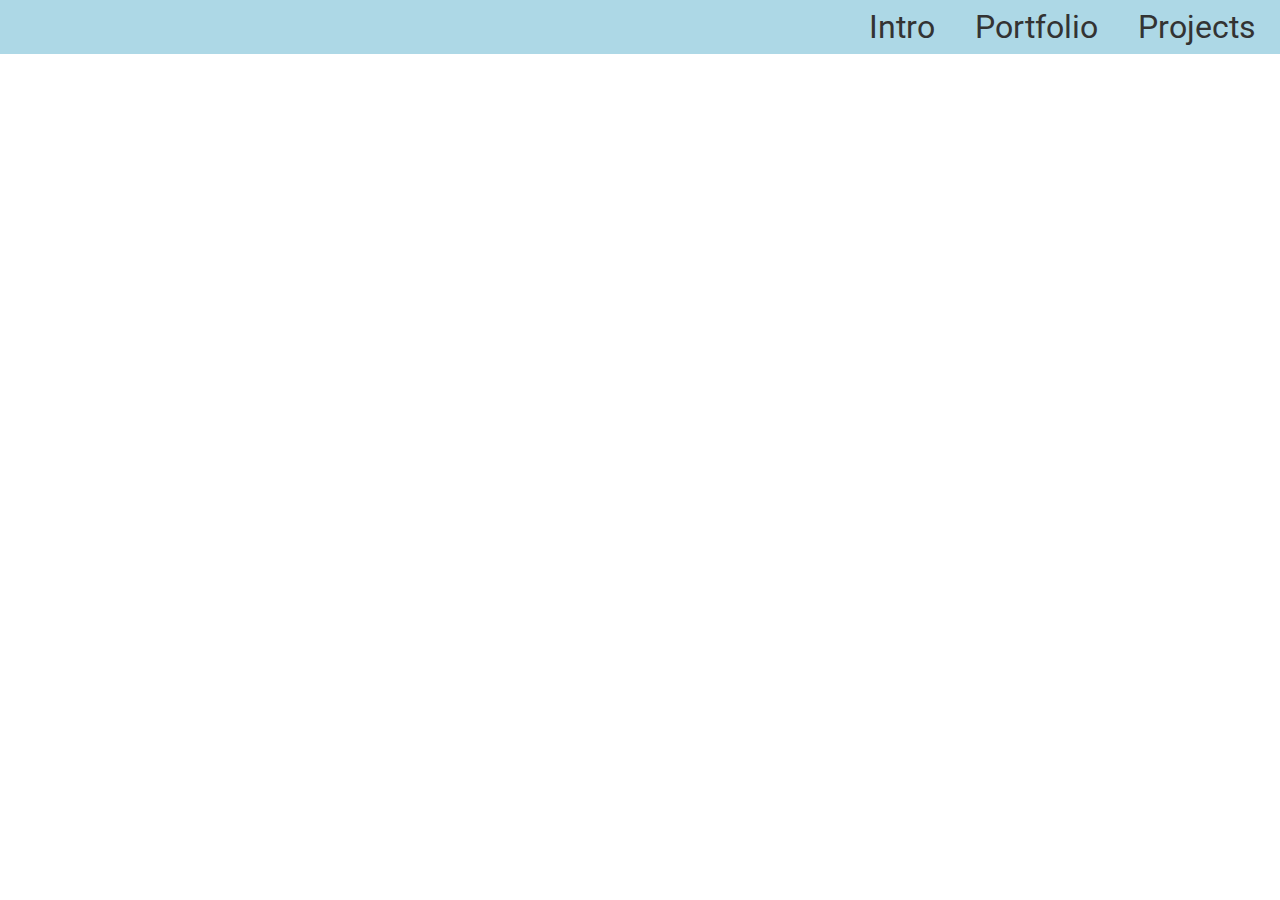
<file: L-10/index.html>
<!DOCTYPE html>
<html lang="en">

<head>
    <meta charset="UTF-8">
    <meta http-equiv="X-UA-Compatible" content="IE=edge">
    <meta name="viewport" content="width=device-width, initial-scale=1.0">
    <title>CSS Display</title>
    <link rel="stylesheet" href="css/style.css">
</head>

<body>
    <main>
        <!-- <p>This is a paragraph.</p>
        <p>This is <span class="opposite">another</span> paragraph.</p> -->

        <nav>
            <ul>
                <li><a href="#">Intro</a></li>
                <li><a href="#">Portfolio</a></li>
                <li><a href="#">Projects</a></li>
            </ul>
        </nav>

    </main>
</body>

</html>
</file>
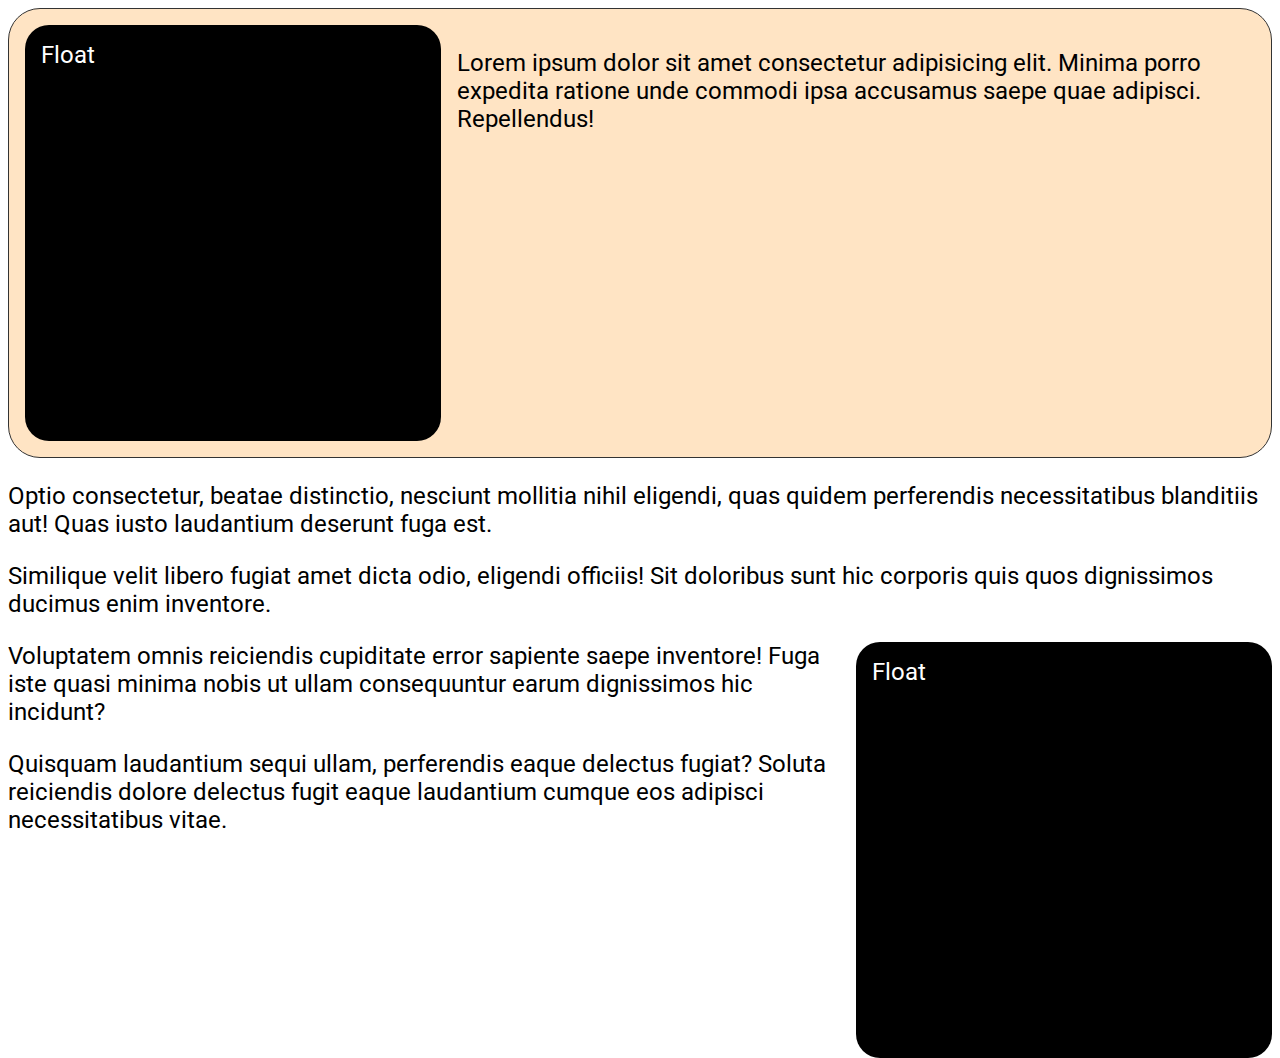
<file: L-11/index.html>
<!DOCTYPE html>
<html lang="en">

<head>
    <meta charset="UTF-8">
    <meta http-equiv="X-UA-Compatible" content="IE=edge">
    <meta name="viewport" content="width=device-width, initial-scale=1.0">
    <title>CSS Floats</title>
    <link rel="stylesheet" href="css/style.css">
</head>
<section>
    <div class="block left">Float</div>
    <p>Lorem ipsum dolor sit amet consectetur adipisicing elit. Minima porro expedita ratione unde commodi ipsa
        accusamus
        saepe quae adipisci. Repellendus!</p>
</section>
<div class="clear"></div>
<p>Optio consectetur, beatae distinctio, nesciunt mollitia nihil eligendi, quas quidem perferendis necessitatibus
    blanditiis aut! Quas iusto laudantium deserunt fuga est.</p>
<p>Similique velit libero fugiat amet dicta odio, eligendi officiis! Sit doloribus sunt hic corporis quis quos
    dignissimos ducimus enim inventore.</p>
<div class="block right">Float</div>
<p>Voluptatem omnis reiciendis cupiditate error sapiente saepe inventore! Fuga iste quasi minima nobis ut ullam
    consequuntur earum dignissimos hic incidunt?</p>
<p>Quisquam laudantium sequi ullam, perferendis eaque delectus fugiat? Soluta reiciendis dolore delectus fugit eaque
    laudantium cumque eos adipisci necessitatibus vitae.</p>

<body>

</body>

</html>
</file>
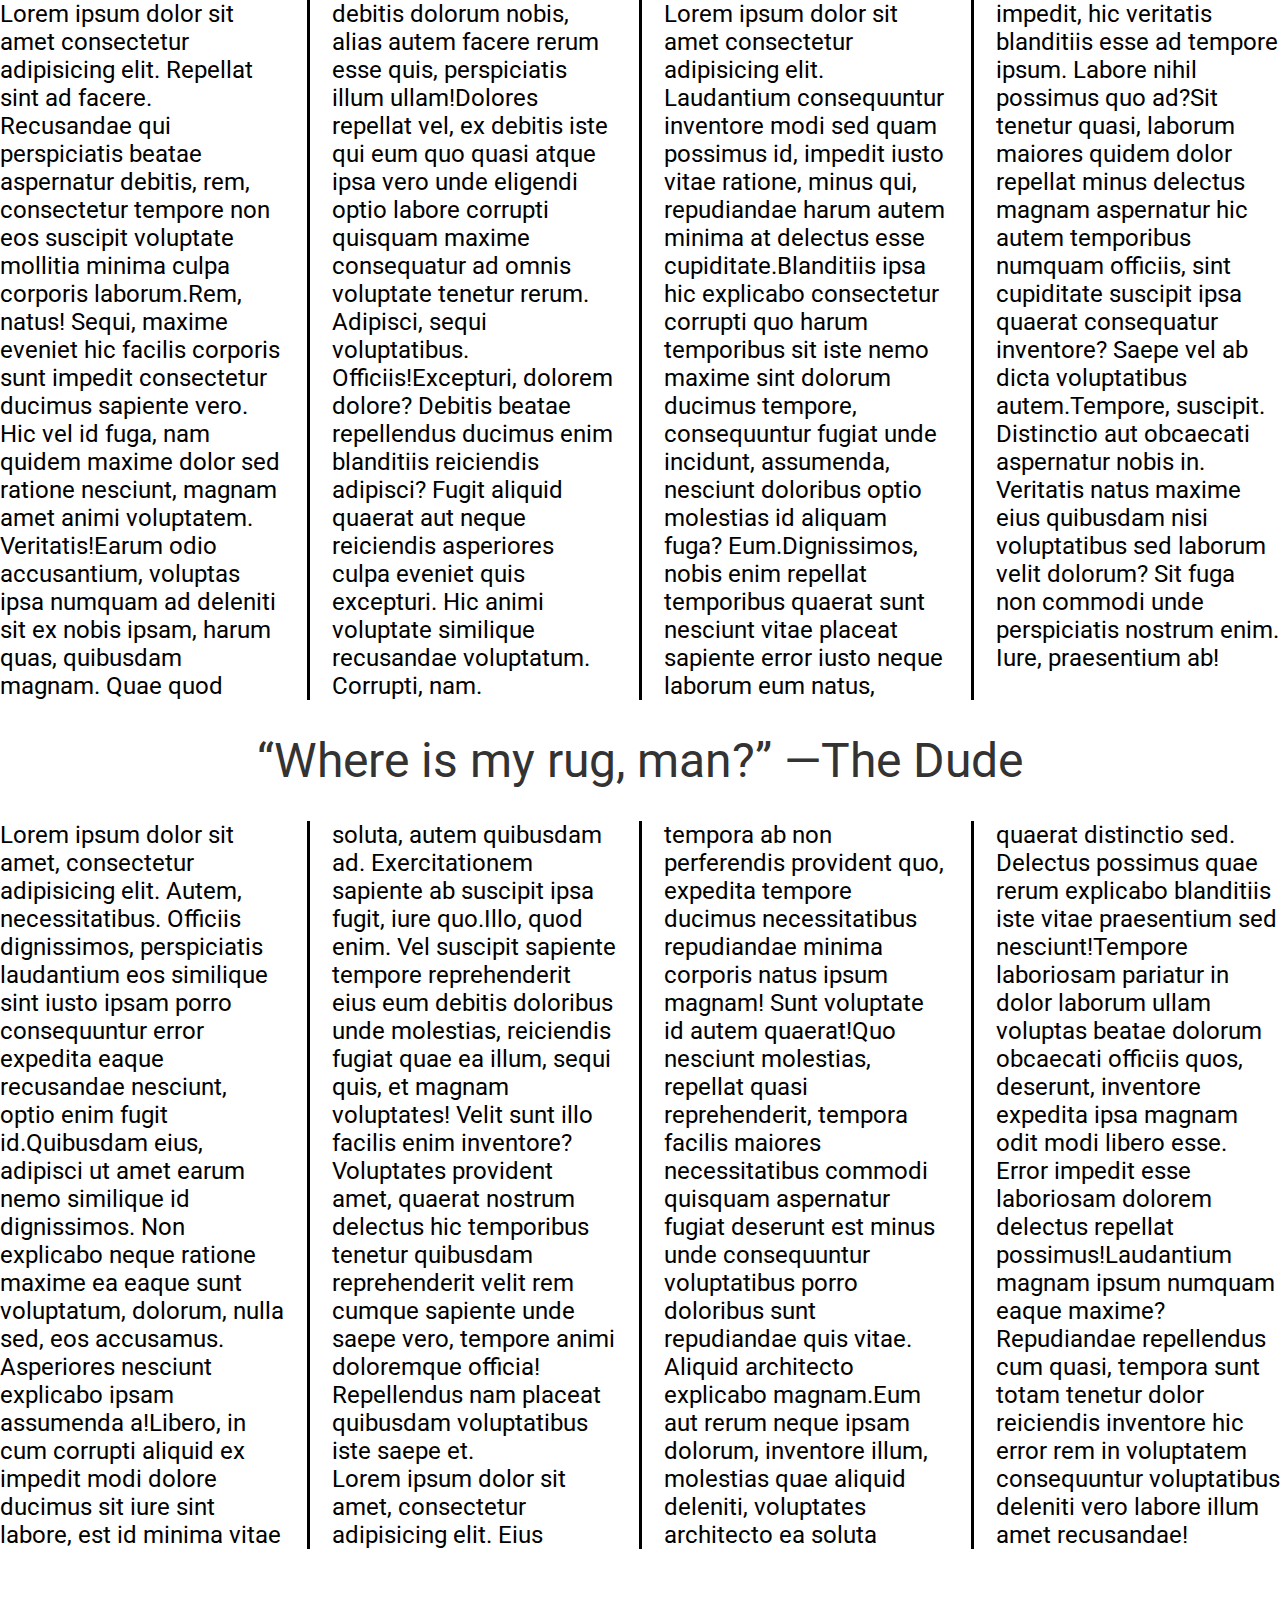
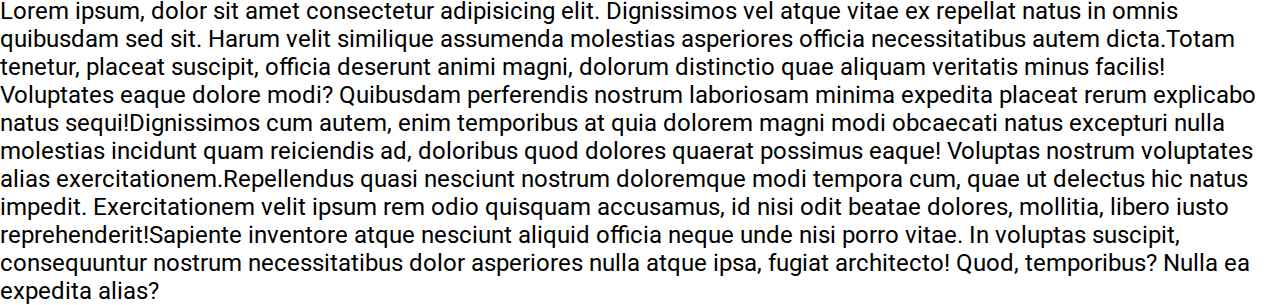
<file: L-12/index.html>
<!DOCTYPE html>
<html lang="en">

<head>
        <meta charset="UTF-8">
        <meta http-equiv="X-UA-Compatible" content="IE=edge">
        <meta name="viewport" content="width=device-width, initial-scale=1.0">
        <title>CSS Columns</title>
        <link rel="stylesheet" href="css/style.css">
</head>

<body>
        <section class="columns">
                <p><span>Lorem ipsum dolor sit amet consectetur adipisicing elit. Repellat sint ad facere. Recusandae
                                qui
                                perspiciatis beatae aspernatur debitis, rem, consectetur tempore non eos suscipit
                                voluptate mollitia
                                minima
                                culpa corporis laborum.</span><span>Rem, natus! Sequi, maxime eveniet hic facilis
                                corporis sunt impedit
                                consectetur ducimus sapiente vero. Hic vel id fuga, nam quidem maxime dolor sed ratione
                                nesciunt, magnam
                                amet animi voluptatem. Veritatis!</span><span>Earum odio accusantium, voluptas ipsa
                                numquam ad deleniti
                                sit
                                ex nobis ipsam, harum quas, quibusdam magnam. Quae quod debitis dolorum nobis, alias
                                autem facere rerum
                                esse
                                quis, perspiciatis illum ullam!</span><span>Dolores repellat vel, ex debitis iste qui
                                eum quo quasi
                                atque
                                ipsa vero unde eligendi optio labore corrupti quisquam maxime consequatur ad omnis
                                voluptate tenetur
                                rerum.
                                Adipisci, sequi voluptatibus. Officiis!</span><span>Excepturi, dolorem dolore? Debitis
                                beatae
                                repellendus
                                ducimus enim blanditiis reiciendis adipisci? Fugit aliquid quaerat aut neque reiciendis
                                asperiores culpa
                                eveniet quis excepturi. Hic animi voluptate similique recusandae voluptatum. Corrupti,
                                nam.</span></p>
                <p><span>Lorem ipsum dolor sit amet consectetur adipisicing elit. Laudantium consequuntur inventore modi
                                sed
                                quam
                                possimus id, impedit iusto vitae ratione, minus qui, repudiandae harum autem minima at
                                delectus esse
                                cupiditate.</span><span>Blanditiis ipsa hic explicabo consectetur corrupti quo harum
                                temporibus sit iste
                                nemo maxime sint dolorum ducimus tempore, consequuntur fugiat unde incidunt, assumenda,
                                nesciunt
                                doloribus
                                optio molestias id aliquam fuga? Eum.</span><span>Dignissimos, nobis enim repellat
                                temporibus quaerat
                                sunt
                                nesciunt vitae placeat sapiente error iusto neque laborum eum natus, impedit, hic
                                veritatis blanditiis
                                esse
                                ad tempore ipsum. Labore nihil possimus quo ad?</span><span>Sit tenetur quasi, laborum
                                maiores quidem
                                dolor
                                repellat minus delectus magnam aspernatur hic autem temporibus numquam officiis, sint
                                cupiditate
                                suscipit
                                ipsa quaerat consequatur inventore? Saepe vel ab dicta voluptatibus
                                autem.</span><span>Tempore,
                                suscipit.
                                Distinctio aut obcaecati aspernatur nobis in. Veritatis natus maxime eius quibusdam nisi
                                voluptatibus
                                sed
                                laborum velit dolorum? Sit fuga non commodi unde perspiciatis nostrum enim. Iure,
                                praesentium ab!</span>
                </p>
                <!-- <h2>Next Topic</h2> -->
                <p class="quote">&#8220;Where is my rug, man?&#8221;
                        <span class="nowrap">&#8212;The Dude</span>
                </p>
                <p><span>Lorem ipsum dolor sit amet, consectetur adipisicing elit. Autem, necessitatibus. Officiis
                                dignissimos,
                                perspiciatis laudantium eos similique sint iusto ipsam porro consequuntur error expedita
                                eaque
                                recusandae
                                nesciunt, optio enim fugit id.</span><span>Quibusdam eius, adipisci ut amet earum nemo
                                similique id
                                dignissimos. Non explicabo neque ratione maxime ea eaque sunt voluptatum, dolorum, nulla
                                sed, eos
                                accusamus.
                                Asperiores nesciunt explicabo ipsam assumenda a!</span><span>Libero, in cum corrupti
                                aliquid ex impedit
                                modi
                                dolore ducimus sit iure sint labore, est id minima vitae soluta, autem quibusdam ad.
                                Exercitationem
                                sapiente
                                ab suscipit ipsa fugit, iure quo.</span><span>Illo, quod enim. Vel suscipit sapiente
                                tempore
                                reprehenderit
                                eius eum debitis doloribus unde molestias, reiciendis fugiat quae ea illum, sequi quis,
                                et magnam
                                voluptates! Velit sunt illo facilis enim inventore?</span><span>Voluptates provident
                                amet, quaerat
                                nostrum
                                delectus hic temporibus tenetur quibusdam reprehenderit velit rem cumque sapiente unde
                                saepe vero,
                                tempore
                                animi doloremque officia! Repellendus nam placeat quibusdam voluptatibus iste saepe
                                et.</span></p>
                <p><span>Lorem ipsum dolor sit amet, consectetur adipisicing elit. Eius tempora ab non perferendis
                                provident
                                quo,
                                expedita tempore ducimus necessitatibus repudiandae minima corporis natus ipsum magnam!
                                Sunt voluptate
                                id
                                autem quaerat!</span><span>Quo nesciunt molestias, repellat quasi reprehenderit, tempora
                                facilis maiores
                                necessitatibus commodi quisquam aspernatur fugiat deserunt est minus unde consequuntur
                                voluptatibus
                                porro
                                doloribus sunt repudiandae quis vitae. Aliquid architecto explicabo
                                magnam.</span><span>Eum aut rerum
                                neque
                                ipsam dolorum, inventore illum, molestias quae aliquid deleniti, voluptates architecto
                                ea soluta quaerat
                                distinctio sed. Delectus possimus quae rerum explicabo blanditiis iste vitae praesentium
                                sed
                                nesciunt!</span><span>Tempore laboriosam pariatur in dolor laborum ullam voluptas beatae
                                dolorum
                                obcaecati
                                officiis quos, deserunt, inventore expedita ipsa magnam odit modi libero esse. Error
                                impedit esse
                                laboriosam
                                dolorem delectus repellat possimus!</span><span>Laudantium magnam ipsum numquam eaque
                                maxime?
                                Repudiandae
                                repellendus cum quasi, tempora sunt totam tenetur dolor reiciendis inventore hic error
                                rem in voluptatem
                                consequuntur voluptatibus deleniti vero labore illum amet recusandae!</span></p>
        </section>
        <p><span>Lorem ipsum, dolor sit amet consectetur adipisicing elit. Dignissimos vel atque vitae ex repellat natus
                        in
                        omnis quibusdam sed sit. Harum velit similique assumenda molestias asperiores officia
                        necessitatibus autem
                        dicta.</span><span>Totam tenetur, placeat suscipit, officia deserunt animi magni, dolorum
                        distinctio quae
                        aliquam veritatis minus facilis! Voluptates eaque dolore modi? Quibusdam perferendis nostrum
                        laboriosam
                        minima expedita placeat rerum explicabo natus sequi!</span><span>Dignissimos cum autem, enim
                        temporibus at
                        quia dolorem magni modi obcaecati natus excepturi nulla molestias incidunt quam reiciendis ad,
                        doloribus
                        quod dolores quaerat possimus eaque! Voluptas nostrum voluptates alias
                        exercitationem.</span><span>Repellendus quasi nesciunt nostrum doloremque modi tempora cum, quae
                        ut delectus
                        hic natus impedit. Exercitationem velit ipsum rem odio quisquam accusamus, id nisi odit beatae
                        dolores,
                        mollitia, libero iusto reprehenderit!</span><span>Sapiente inventore atque nesciunt aliquid
                        officia neque
                        unde nisi porro vitae. In voluptas suscipit, consequuntur nostrum necessitatibus dolor
                        asperiores nulla
                        atque ipsa, fugiat architecto! Quod, temporibus? Nulla ea expedita alias?</span></p>
</body>

</html>
</file>
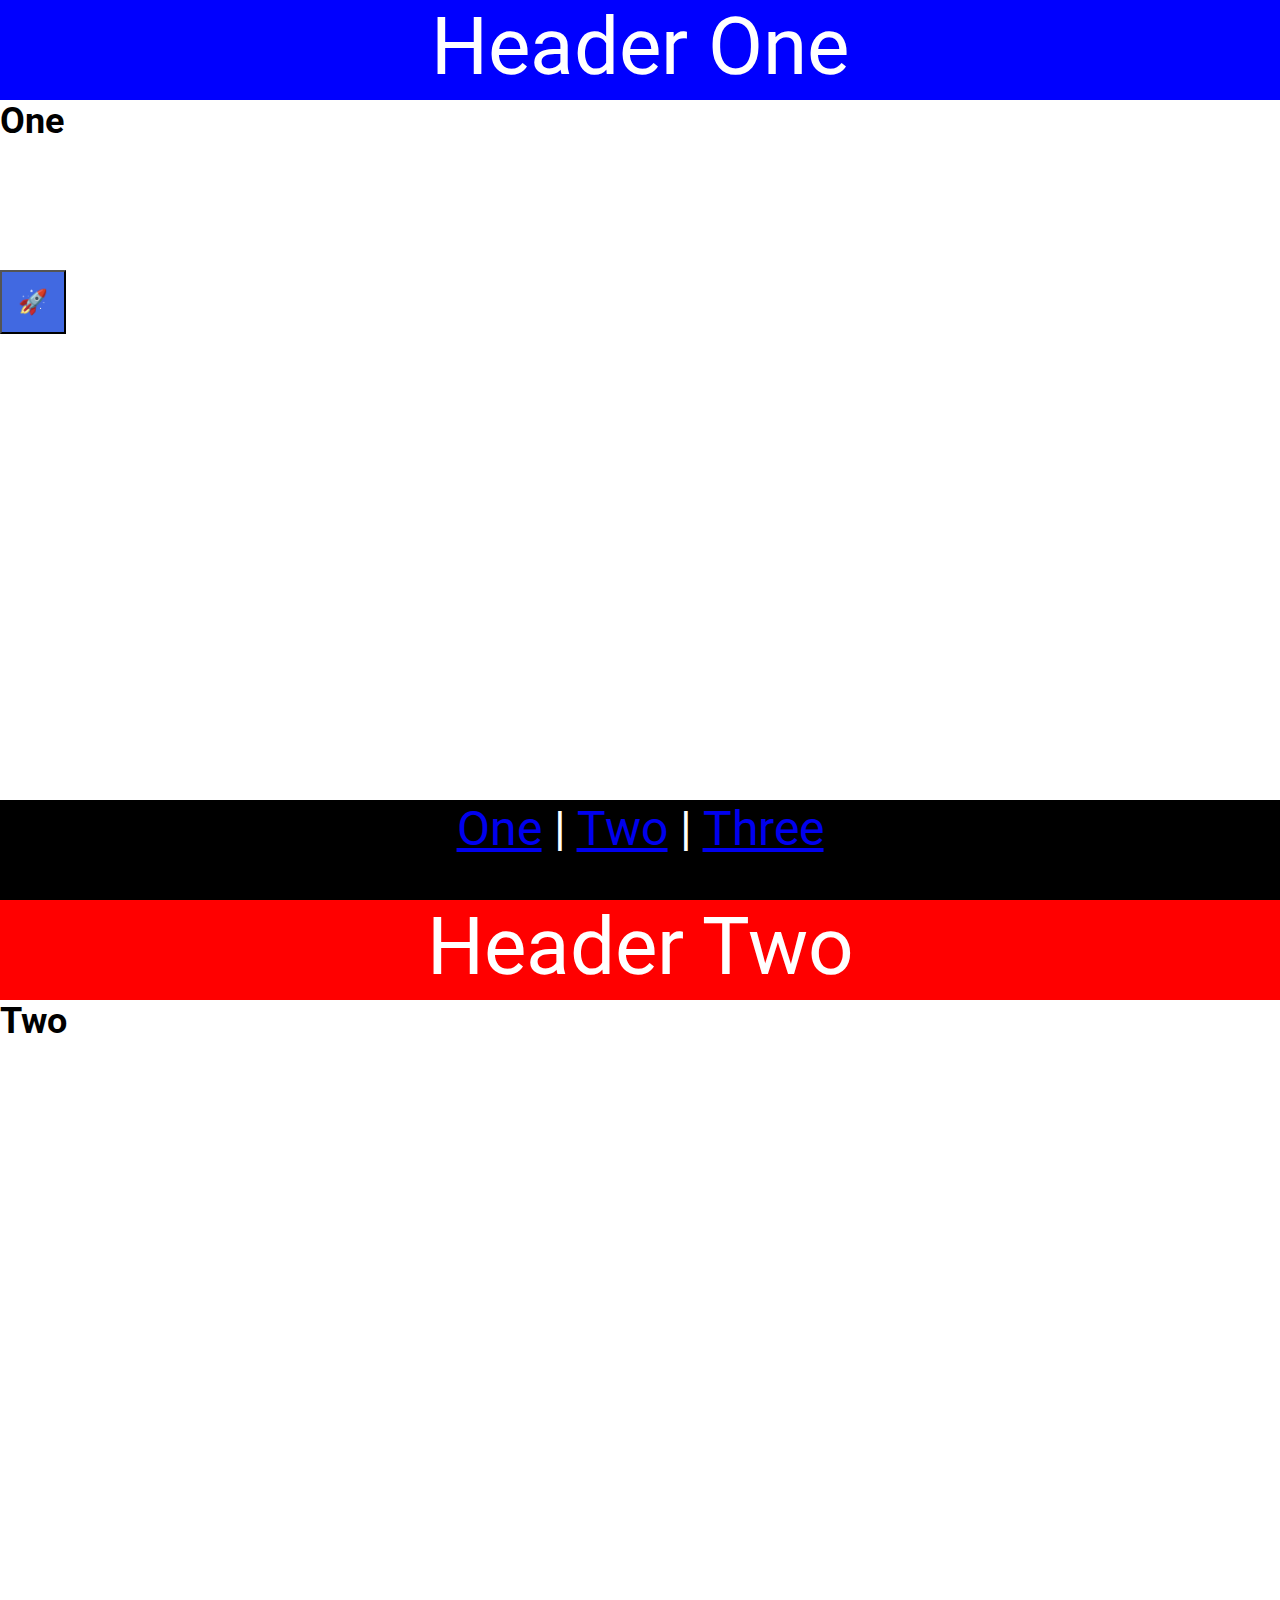
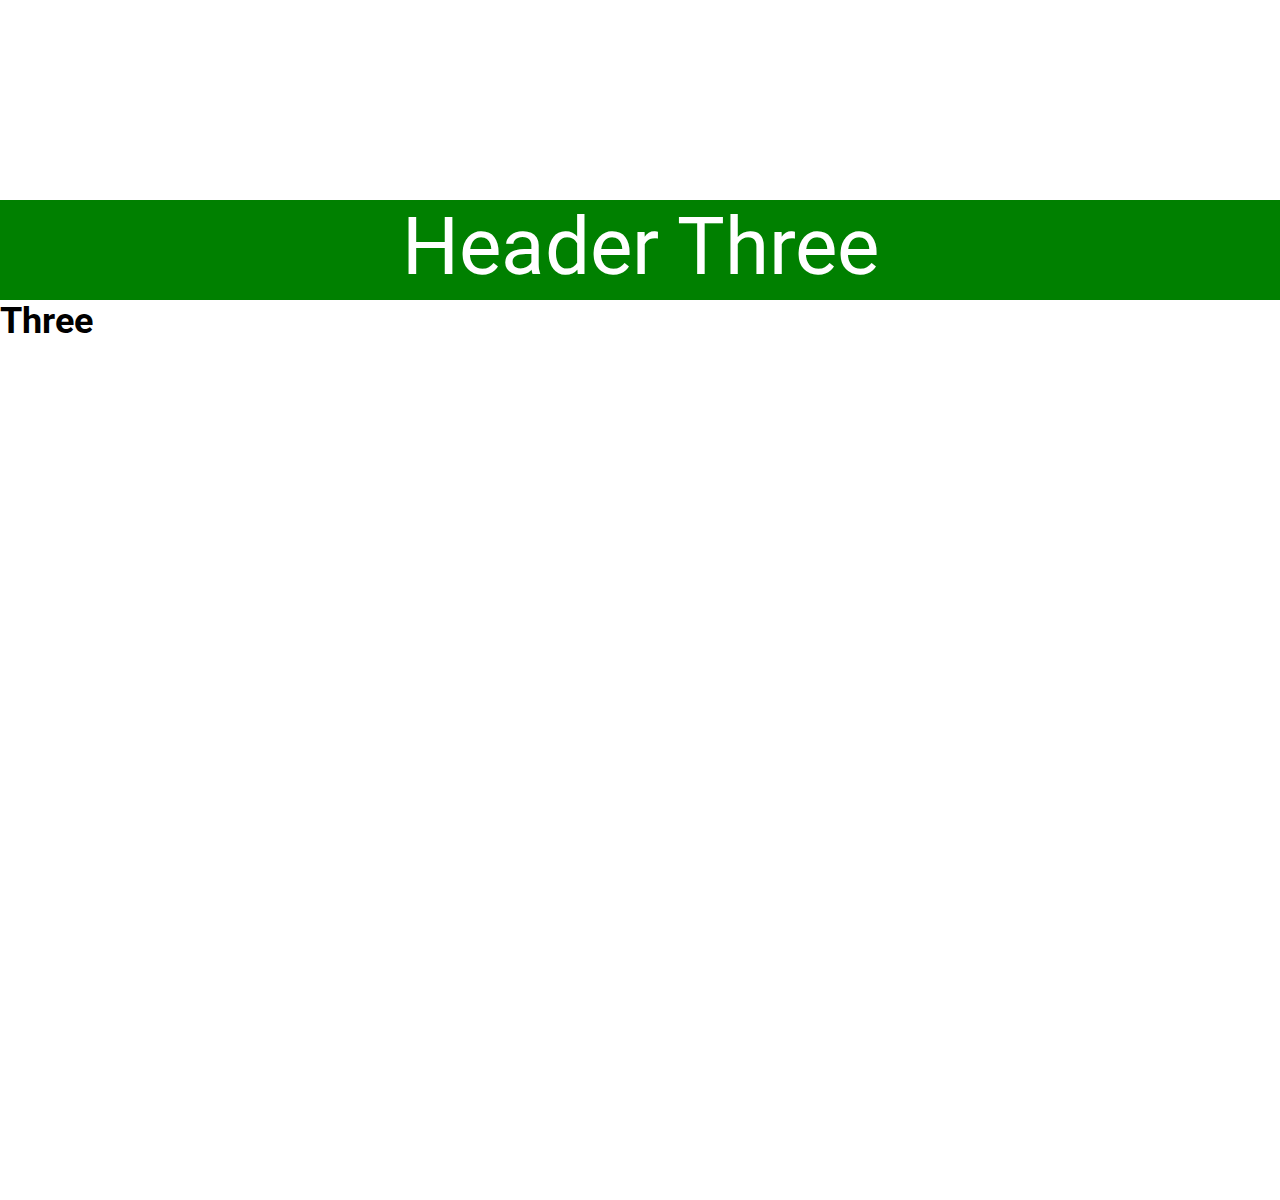
<file: L-13/index.html>
<!DOCTYPE html>
<html lang="en">

<head>
        <meta charset="UTF-8">
        <meta http-equiv="X-UA-Compatible" content="IE=edge">
        <meta name="viewport" content="width=device-width, initial-scale=1.0">
        <title>CSS Position</title>
        <link rel="stylesheet" href="css/style.css">
</head>

<body>
        <!--  <div class="outer-container">
        <div class="inner-container">
            <div class="box absolute">
                <p>Absolute</p>
            </div>
            <div class="box relative">
                <p>Relative</p>
            </div>
            <div class="box fixed">
                <p>Fixed</p>
            </div>
            <div class="box sticky">
                <p>Sticky</p>
            </div>
        </div>
    </div> -->
        <button class="social">🚀</button>
        <section id="one">
                <header class="blue">Header One</header>
                <h2>One</h2>
        </section>
        <section id="two">
                <header class="red">Header Two</header>
                <h2>Two</h2>
        </section>
        <section id="three">
                <header class="green">Header Three</header>
                <h2>Three</h2>
        </section>
        <footer>
                <a href="#one">One</a> |
                <a href="#two">Two</a> |
                <a href="#three">Three</a>

        </footer>
</body>

</html>
</file>
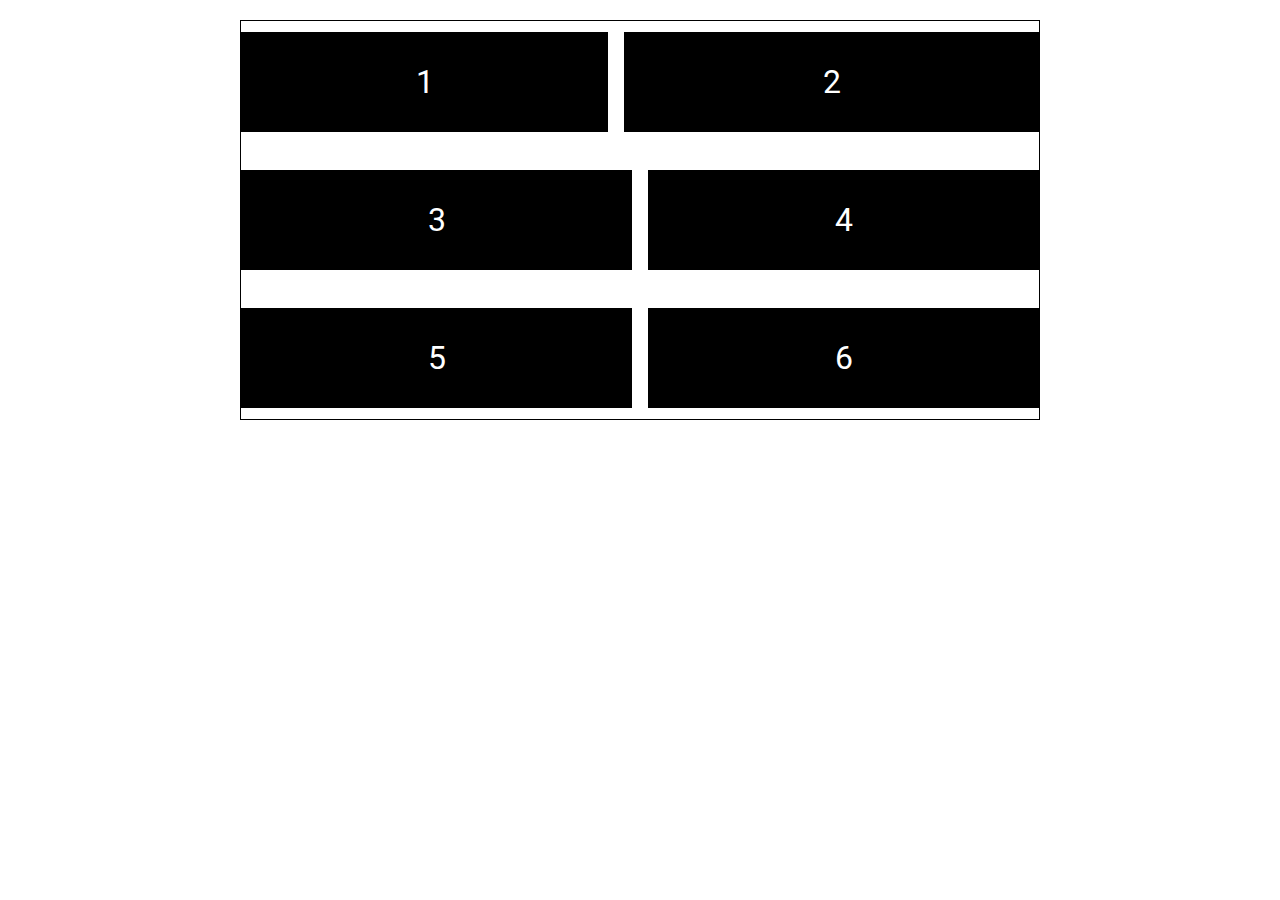
<file: L-14/index.html>
<!DOCTYPE html>
<html lang="en">

<head>
    <meta charset="UTF-8">
    <meta http-equiv="X-UA-Compatible" content="IE=edge">
    <meta name="viewport" content="width=device-width, initial-scale=1.0">
    <title>CSS Flexbox</title>
    <link rel="stylesheet" href="css/style.css">
</head>

<body>
    <main class="container">
        <div class="box">1</div>
        <div class="box">2</div>
        <div class="box">3</div>
        <div class="box">4</div>
        <div class="box">5</div>
        <div class="box">6</div>
    </main>
</body>

</html>
</file>
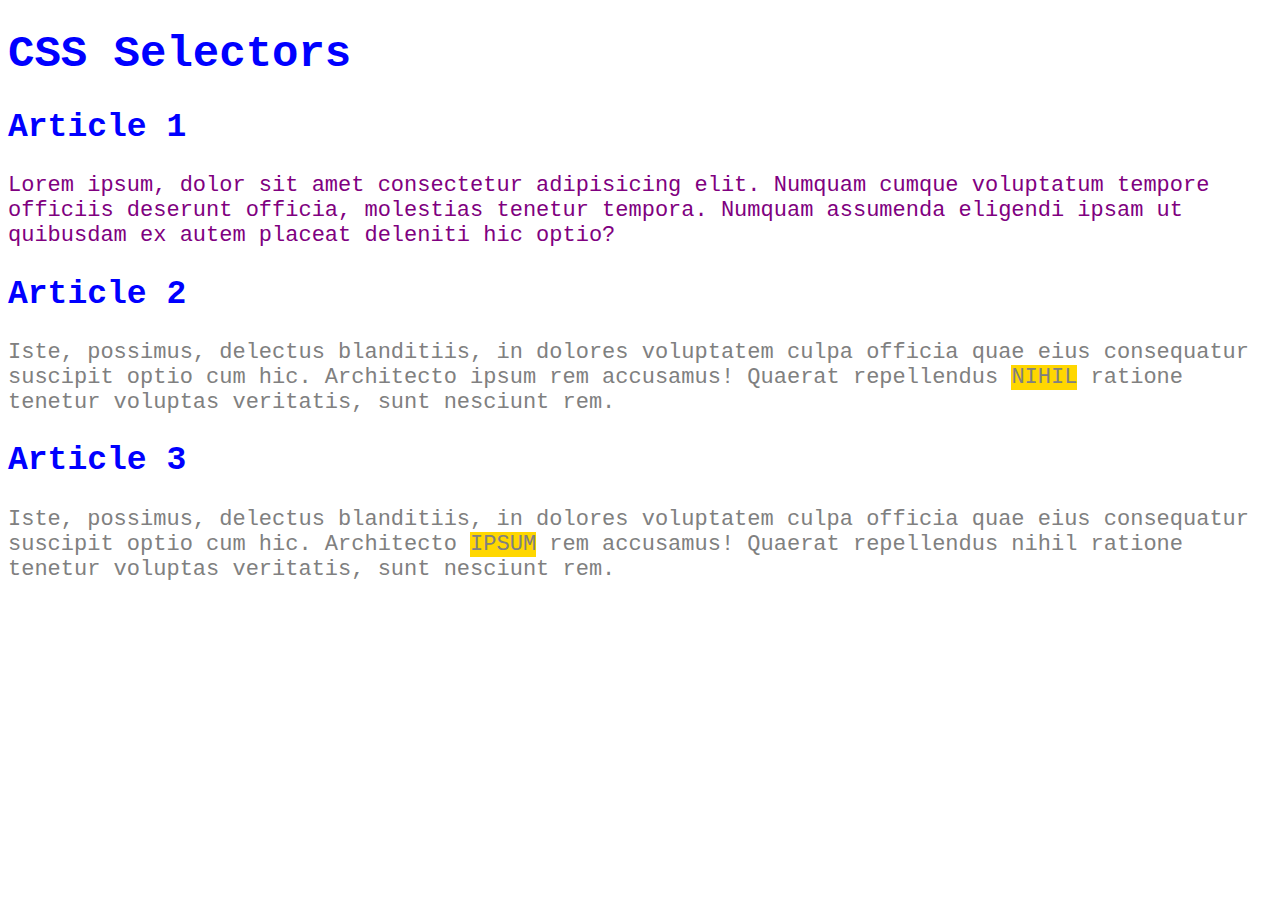
<file: L-2/index.html>
<!DOCTYPE html>
<html lang="en">

<head>
    <meta charset="UTF-8">
    <meta http-equiv="X-UA-Compatible" content="IE=edge">
    <meta name="viewport" content="width=device-width, initial-scale=1.0">
    <title>CSS Selectors</title>
    <link rel="stylesheet" href="css/style.css">
</head>

<body>
    <header>
        <h1>CSS Selectors</h1>
    </header>
    <main>
        <article>
            <h2>Article 1</h2>
            <p>Lorem ipsum, dolor sit amet consectetur adipisicing elit. Numquam cumque voluptatum tempore officiis
                deserunt
                officia, molestias tenetur tempora. Numquam assumenda eligendi ipsam ut quibusdam ex autem placeat
                deleniti
                hic optio?</p>
        </article>
        <article>
            <h2>Article 2</h2>
            <p id="second" class="gray">Iste, possimus, delectus blanditiis, in dolores voluptatem culpa officia quae
                eius
                consequatur
                suscipit optio
                cum hic. Architecto ipsum rem accusamus! Quaerat repellendus <span class="highlight">nihil</span>
                ratione tenetur voluptas
                veritatis,
                sunt
                nesciunt rem.</p>
        </article>
        <article>
            <h2>Article 3</h2>
            <p class="gray">Iste, possimus, delectus blanditiis, in dolores voluptatem culpa officia quae eius
                consequatur
                suscipit optio
                cum hic. Architecto <span class="highlight">ipsum</span> rem accusamus! Quaerat repellendus nihil
                ratione tenetur voluptas
                veritatis,
                sunt
                nesciunt rem.</p>
        </article>
    </main>
</body>

</html>
</file>
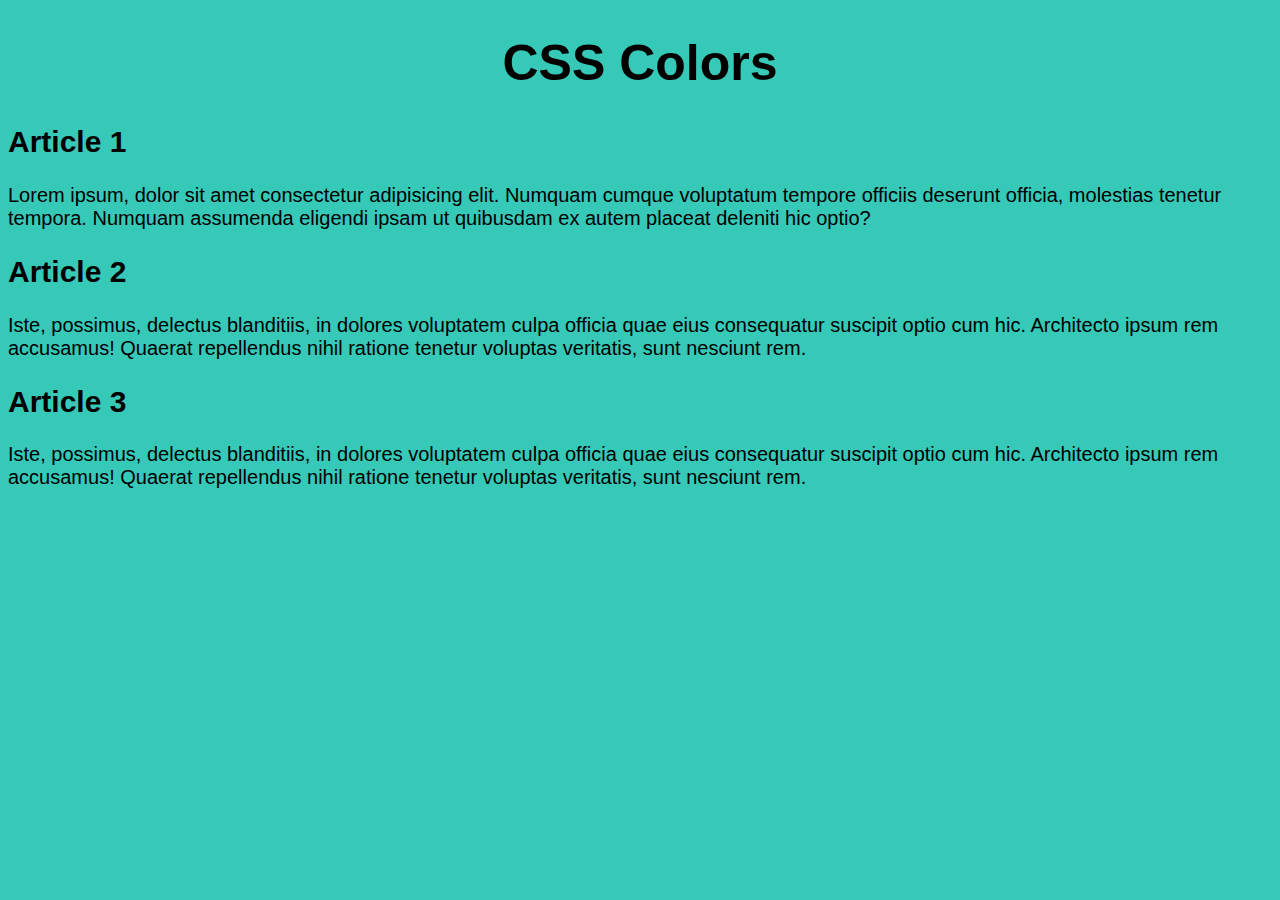
<file: L-3/index.html>
<!DOCTYPE html>
<html lang="en">

<head>
    <meta charset="UTF-8">
    <meta http-equiv="X-UA-Compatible" content="IE=edge">
    <meta name="viewport" content="width=device-width, initial-scale=1.0">
    <title>Document</title>
    <link rel="stylesheet" href="css/style.css">
</head>

<body>
    <header>
        <h1>CSS Colors</h1>
    </header>
    <main>
        <article>
            <h2>Article 1</h2>
            <p class="one">Lorem ipsum, dolor sit amet consectetur adipisicing elit. Numquam cumque voluptatum tempore
                officiis
                deserunt
                officia, molestias tenetur tempora. Numquam assumenda eligendi ipsam ut quibusdam ex autem placeat
                deleniti
                hic optio?</p>
        </article>
        <article>
            <h2>Article 2</h2>
            <p class="two">Iste, possimus, delectus blanditiis, in dolores voluptatem culpa officia quae
                eius
                consequatur
                suscipit optio
                cum hic. Architecto ipsum rem accusamus! Quaerat repellendus <span>nihil</span> ratione tenetur voluptas
                veritatis,
                sunt
                nesciunt rem.</p>
        </article>
        <article>
            <h2>Article 3</h2>
            <p class="three">Iste, possimus, delectus blanditiis, in dolores voluptatem culpa officia quae eius
                consequatur
                suscipit optio
                cum hic. Architecto <span>ipsum</span> rem accusamus! Quaerat repellendus nihil ratione tenetur voluptas
                veritatis,
                sunt
                nesciunt rem.</p>
        </article>
    </main>
</body>

</html>
</file>
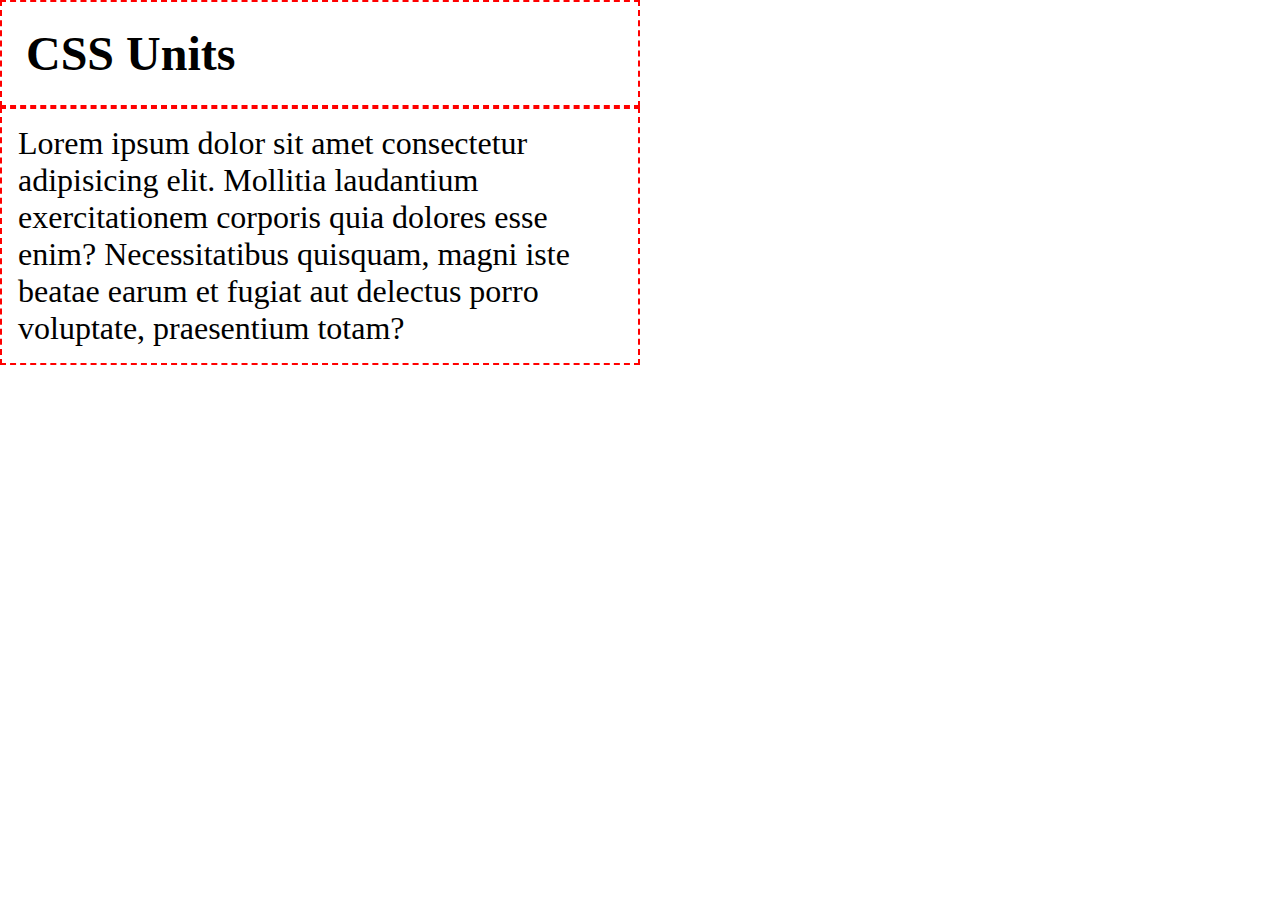
<file: L-4/index.html>
<!DOCTYPE html>
<html lang="en">

<head>
    <meta charset="UTF-8">
    <meta http-equiv="X-UA-Compatible" content="IE=edge">
    <meta name="viewport" content="width=device-width, initial-scale=1.0">
    <title>Document</title>
    <link rel="stylesheet" href="css/style.css">
</head>

<body>
    <header>
        <h1>CSS Units</h1>
    </header>
    <main>
        <p>Lorem ipsum dolor sit amet consectetur adipisicing elit. Mollitia laudantium exercitationem corporis quia
            dolores esse enim? Necessitatibus quisquam, magni iste beatae earum et fugiat aut delectus porro voluptate,
            praesentium totam?</p>

    </main>
</body>

</html>
</file>
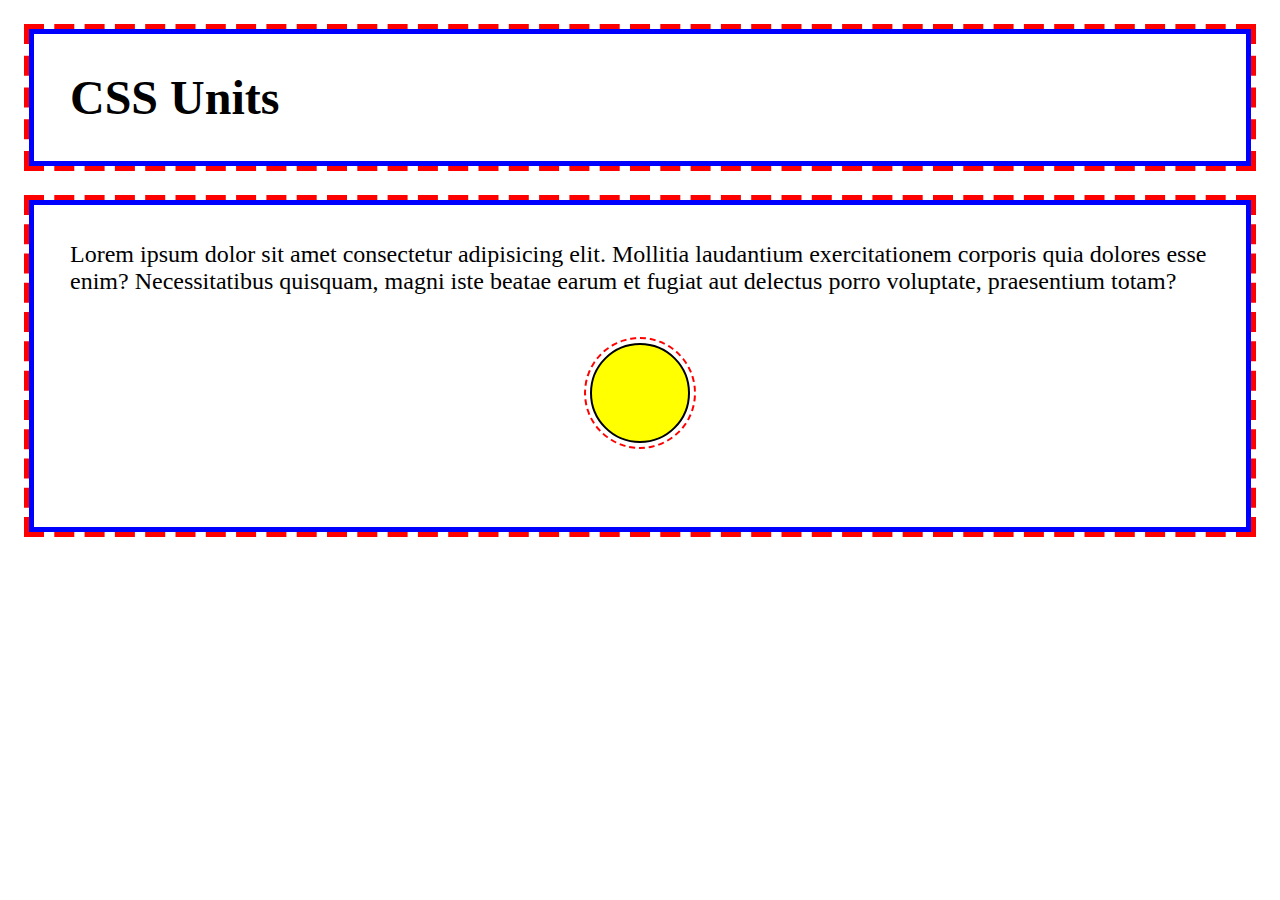
<file: L-5/index.html>
<!DOCTYPE html>
<html lang="en">

<head>
    <meta charset="UTF-8">
    <meta http-equiv="X-UA-Compatible" content="IE=edge">
    <meta name="viewport" content="width=device-width, initial-scale=1.0">
    <title>Document</title>
    <link rel="stylesheet" href="css/style.css">
</head>

<body>
    <header class="container">
        <h1>CSS Units</h1>
    </header>
    <main class="container">
        <p>Lorem ipsum dolor sit amet consectetur adipisicing elit. Mollitia laudantium exercitationem corporis quia
            dolores esse enim? Necessitatibus quisquam, magni iste beatae earum et fugiat aut delectus porro voluptate,
            praesentium totam?</p>
        <div class="circle"></div>

    </main>
</body>

</html>
</file>
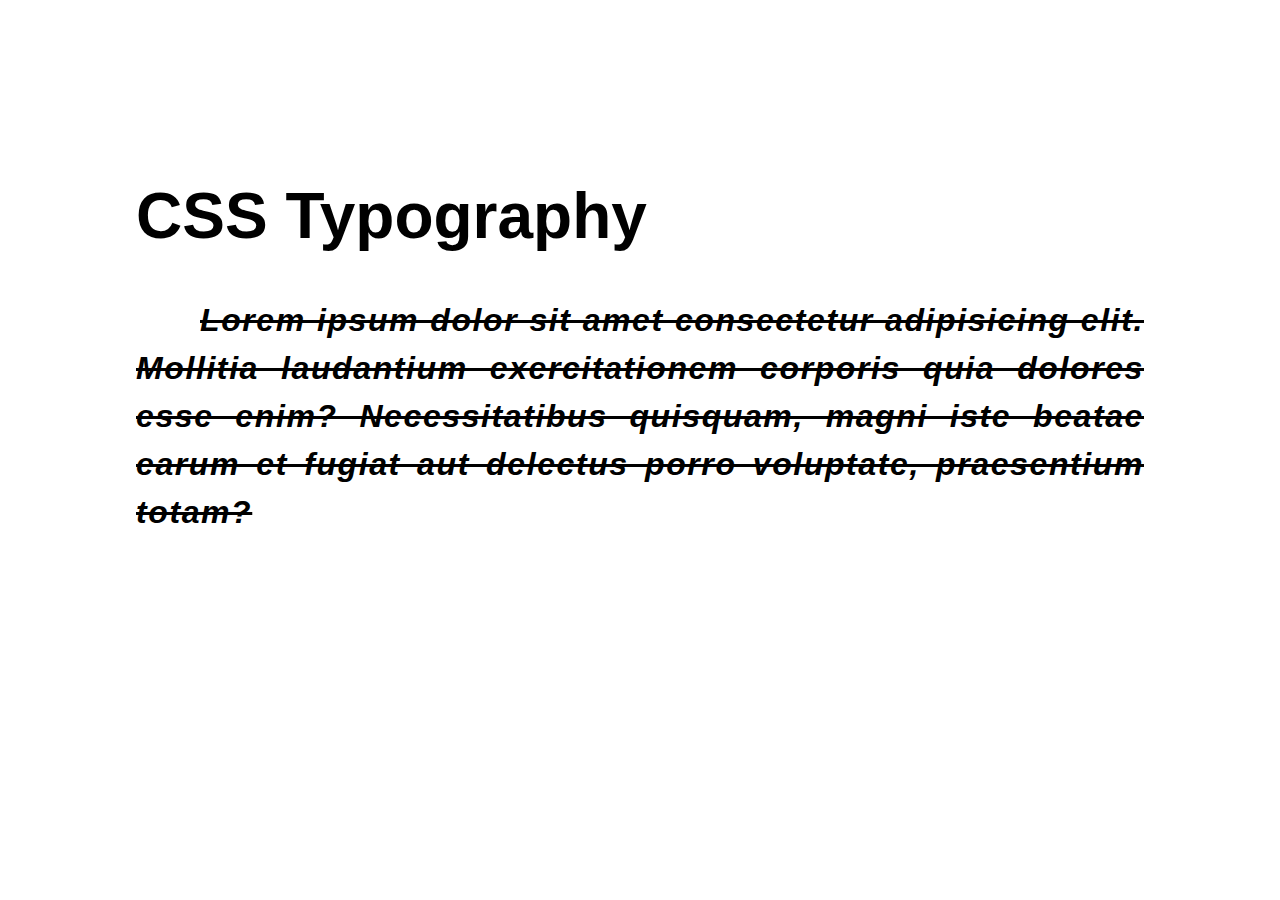
<file: L-6/index.html>
<!DOCTYPE html>
<html lang="en">

<head>
    <meta charset="UTF-8">
    <meta http-equiv="X-UA-Compatible" content="IE=edge">
    <meta name="viewport" content="width=device-width, initial-scale=1.0">
    <title>Document</title>
    <link rel="stylesheet" href="css/style.css">
</head>

<body>
    <header>
        <h1>CSS Typography</h1>
    </header>
    <main>
        <p>Lorem ipsum dolor sit amet consectetur adipisicing elit. Mollitia laudantium exercitationem corporis quia
            dolores esse enim? Necessitatibus quisquam, magni iste beatae earum et fugiat aut delectus porro voluptate,
            praesentium totam?</p>

        <!-- <form>
            <label for="name">Name:</label>
            <input id="name" type="text" placeholder="Your Name" />
            <button>Submit</button>
        </form> -->
    </main>
</body>

</html>
</file>
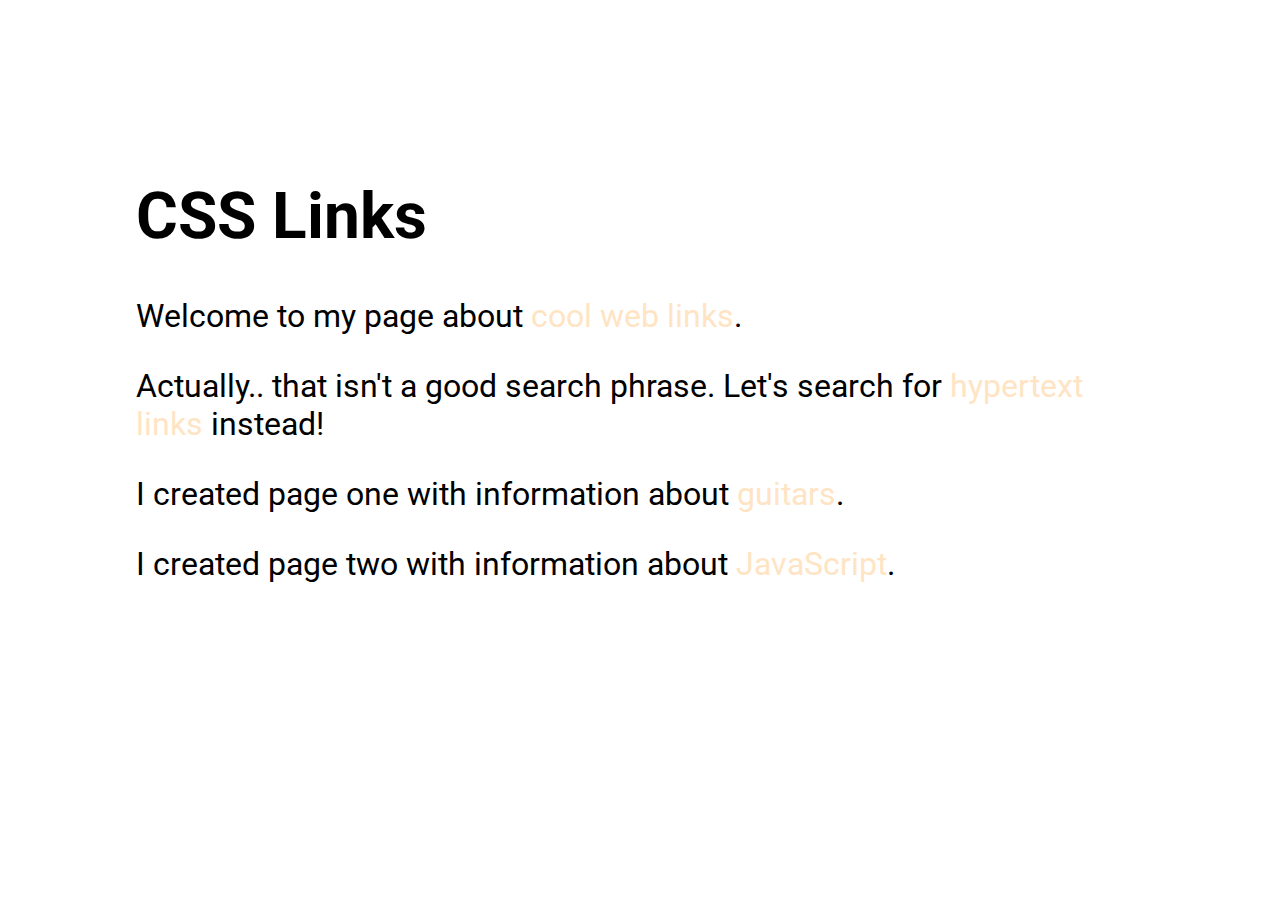
<file: L-7/index.html>
<!DOCTYPE html>
<html lang="en">

<head>
    <meta charset="UTF-8">
    <meta http-equiv="X-UA-Compatible" content="IE=edge">
    <meta name="viewport" content="width=device-width, initial-scale=1.0">
    <title>CSS Links</title>
    <link rel="stylesheet" href="css/style.css">
</head>

<body>
    <header>
        <h1>CSS Links</h1>
    </header>
    <main>
        <p>Welcome to my page about <a href="https://www.google.com/search?q=+web+links">cool web links</a>.</p>

        <p>Actually.. that isn&apos;t a good search phrase. Let's search for <a
                href="https://www.google.com/search?q=hypertext+links">hypertext links</a> instead!</p>

        <p>I created page one with information about <a href="one.html">guitars</a>.</p>

        <p>I created page two with information about <a href="two.html">JavaScript</a>.</p>
    </main>
</body>

</html>
</file>
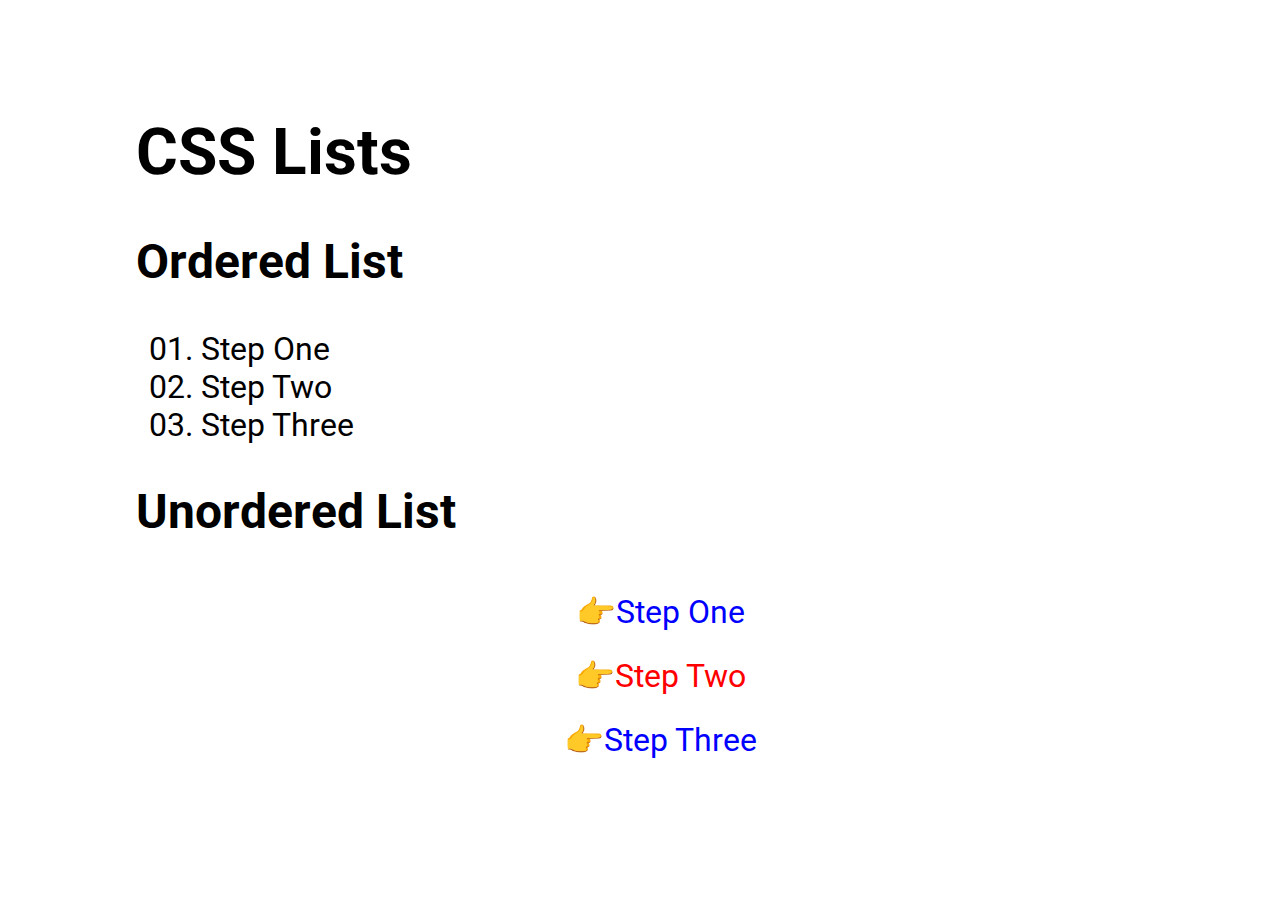
<file: L-8/index.html>
<!DOCTYPE html>
<html lang="en">

<head>
    <meta charset="UTF-8">
    <meta http-equiv="X-UA-Compatible" content="IE=edge">
    <meta name="viewport" content="width=device-width, initial-scale=1.0">
    <title>CSS Lists</title>
    <link rel="stylesheet" href="css/style.css">
</head>

<body>
    <header>
        <h1>CSS Lists</h1>
    </header>
    <main>
        <article>
            <h2>Ordered List</h2>
            <ol>
                <li>Step One</li>
                <li>Step Two</li>
                <li>Step Three</li>
            </ol>
        </article>
        <article>
            <h2>Unordered List</h2>
            <ul>
                <li>Step One</li>
                <li>Step Two</li>
                <li>Step Three</li>
            </ul>
        </article>
    </main>
</body>

</html>
</file>
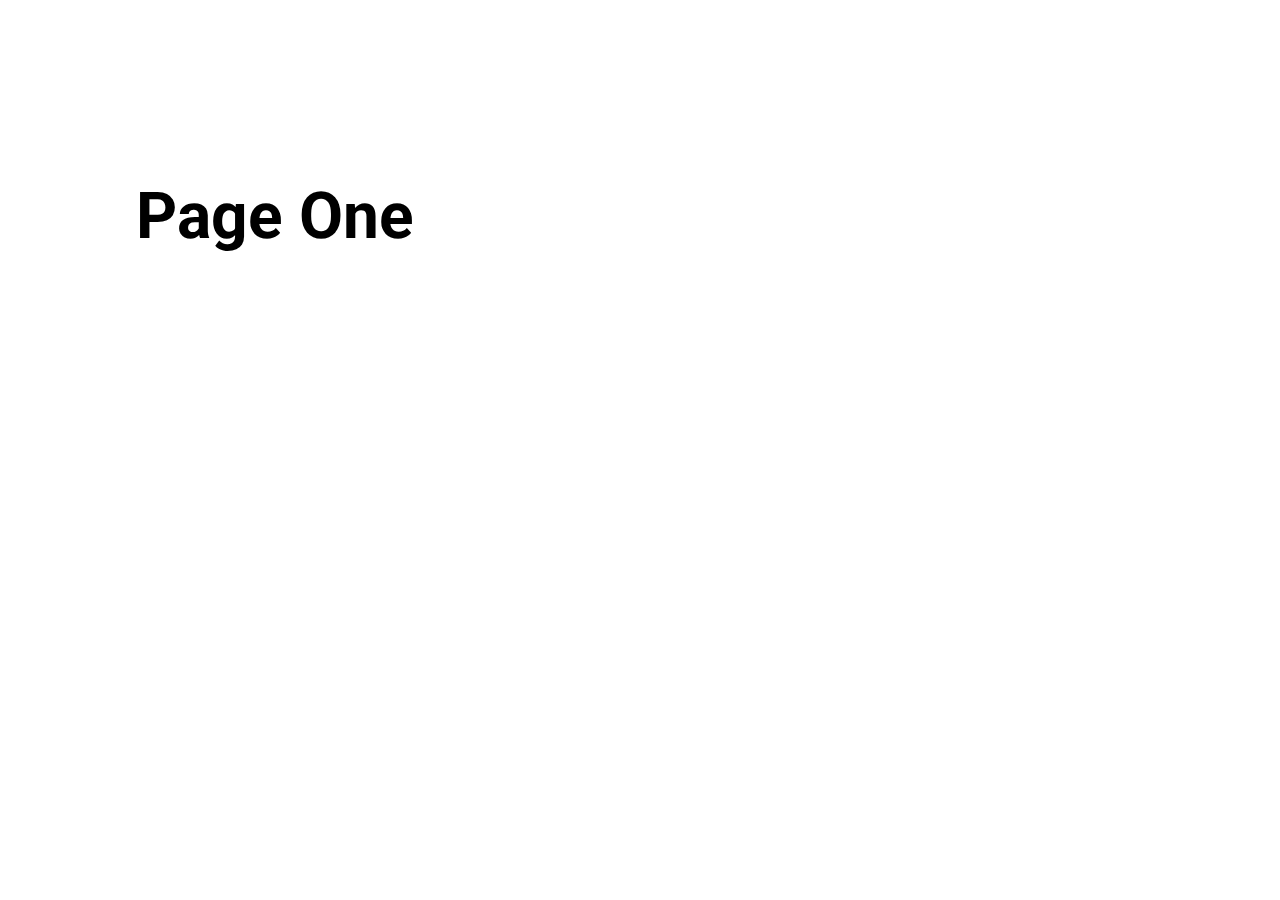
<file: L-7/one.html>
<!DOCTYPE html>
<html lang="en">

<head>
    <meta charset="UTF-8">
    <meta http-equiv="X-UA-Compatible" content="IE=edge">
    <meta name="viewport" content="width=device-width, initial-scale=1.0">
    <title>Page One</title>
    <link rel="stylesheet" href="css/style.css">
</head>

<body>
    <h1>Page One</h1>
</body>

</html>
</file>
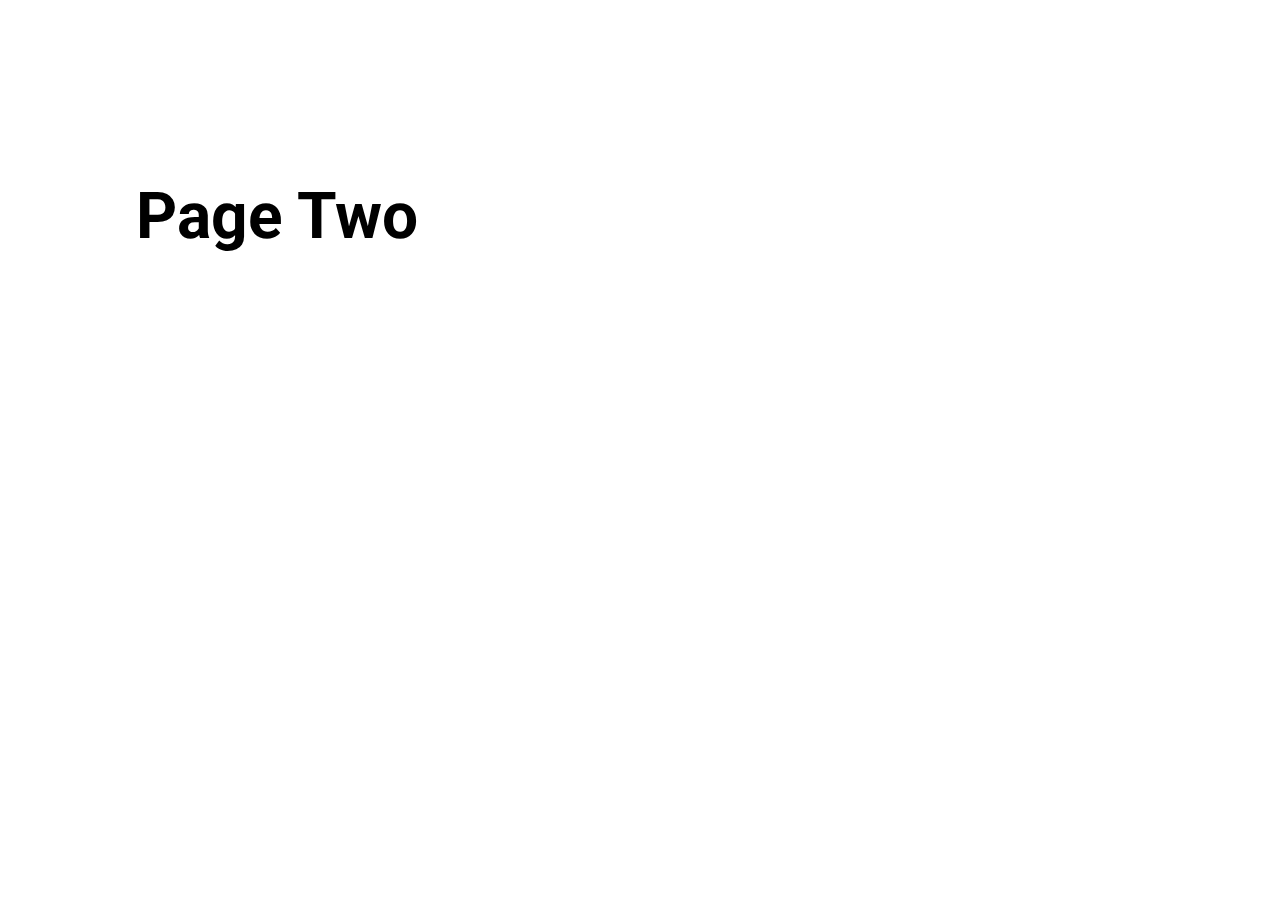
<file: L-7/two.html>
<!DOCTYPE html>
<html lang="en">

<head>
    <meta charset="UTF-8">
    <meta http-equiv="X-UA-Compatible" content="IE=edge">
    <meta name="viewport" content="width=device-width, initial-scale=1.0">
    <title>Page Two</title>
    <link rel="stylesheet" href="css/style.css">
</head>

<body>
    <h1>Page Two</h1>
</body>

</html>
</file>
<file: L-10/css/style.css>
@import url('https://fonts.googleapis.com/css2?family=Roboto&display=swap');

body {
  font-size: 2rem;
  font-family: 'Roboto', sans-serif;
}

/* main {
  background-color: aqua;
  width: 50%;
} */

/* p {
  background-color: yellow;
}

.opposite {
  display: inline-block;
  background-color: #333;
  color: whitesmoke;
  padding: 4rem;
  margin-top: 100px;
  height: 200px;
} */

* {
  margin: 0;
  padding: 0;
  box-sizing: border-box;
}

ul {
  list-style-type: none;
  text-align: right;
  background-color: lightblue;
  padding: 0.5rem;
}

li {
  display: inline-block;
  margin-inline: 0.5rem;
}

li a {
  text-decoration: none;
  color: #333;
  padding: 0.5rem;
}
/*sudo class*/

li a:hover,
li a:focus {
  text-decoration: underline;
}
</file>
<file: L-11/css/style.css>
@import url('https://fonts.googleapis.com/css2?family=Roboto&display=swap');

body {
  font-size: 1.5rem;
  font-family: 'Roboto', sans-serif;
}

.block {
  width: 30vw;
  height: 30vw;
  background-color: black;
  color: white;
  padding: 1rem;
  border-radius: 1.5rem;
}

.left {
  float: left;
  margin-right: 1rem;
}
.right {
  float: right;
  margin-left: 1rem;
}
.clear {
  clear: both;
}

section {
  background-color: bisque;
  border: 1px solid #333;
  border-radius: 2rem;
  padding: 1rem;
  /* overflow: auto; */
  display: flow-root; /* new containder box*/
}
</file>
<file: L-12/css/style.css>
@import url('https://fonts.googleapis.com/css2?family=Roboto&display=swap');

* {
  margin: 0;
  padding: 0;
  box-sizing: border-box;
}
body {
  font-family: 'Roboto', sans-serif;
  font-size: 1.5rem;
}

.columns {
  /* column-count: 4;
  column-width: 250px; */
  columns: 4 250px;
  column-rule: 3px solid black;
  column-gap: 3rem;
  margin-bottom: 3rem;
  display: flow-root;
}

.columns h2 {
  margin-top: 0;
  background-color: #333;
  color: #fff;
  break-inside: avoid;
  break-before: column;
}

.columns .quote {
  margin-top: 2rem;
  font-size: 3rem;
  text-align: center;
  color: #333;
  column-span: all;
  margin-bottom: 2rem;
}

.nowrap {
  white-space: nowrap;
}
</file>
<file: L-13/css/style.css>
@import url('https://fonts.googleapis.com/css2?family=Roboto&family=Lobster&display=swap');

* {
  margin: 0;
  padding: 0;
  box-sizing: border-box;
}

body {
  font-family: 'Roboto', sans-serif;
  font-size: 1.5rem;
  min-height: 200vh;
}

.outer-container {
  border: 3px dashed #000;
  width: 75vw;
  height: 85vh;
  margin: 40px auto;
  position: relative;
}

.inner-container {
  border: 2px solid #00f;
  width: 40vw;
  height: 50vh;
  margin: 200px auto;
}

.box {
  width: 150px;
  height: 150px;
  color: #fff;
  padding: 1rem;
}

.absolute {
  background-color: #00f;
  position: absolute;
  top: 0;
  left: 0;
  z-index: 1;
}

.relative {
  background-color: #f00;
  position: relative;
  top: 300px;
  left: 100px;
}

.fixed {
  background-color: green;
  position: fixed;
  top: 100px;
}

.sticky {
  background-color: #000;
  position: sticky;
  top: 0;
}

/*  Remember, how to make things disappear! */

/*//////////////////////////*/

html {
  scroll-behavior: smooth;
}

section {
  height: 100vh;
}

.blue {
  background-color: #00f;
}
.red {
  background-color: #f00;
}
.green {
  background-color: green;
}

header,
footer {
  color: #fff;
  text-align: center;
  height: 100px;
  vertical-align: auto;
}

header {
  position: sticky;
  top: 0;
  font-size: 5rem;
}

footer {
  background-color: #000;
  position: sticky;
  bottom: 0;
  font-size: 3rem;
}

a:visited {
  color: #fff;
}

a:hover {
  color: #000;
  background-color: #fff;
}

.social {
  background-color: royalblue;
  color: #fff;
  font-size: inherit;
  padding: 1rem;
  position: fixed;
  top: 30%;
  left: 0;
  z-index: 1;
}
</file>
<file: L-14/css/style.css>
@import url('https://fonts.googleapis.com/css2?family=Roboto&display=swap');

* {
  margin: 0;
  padding: 0;
  box-sizing: border-box;
}

body {
  font-family: 'Roboto', sans-serif;
  min-height: 100vh;
  padding: 20px;
}

.container {
  max-width: 800px;
  min-height: 400px;
  margin-inline: auto;
  border: 1px solid #000;
  display: flex;
  /* justify-content: flex-start; */
  /* justify-content: flex-end; */
  /* justify-content: first baseline; */
  /* justify-content: center; */
  /* justify-content: space-around; */
  justify-content: center;
  /* justify-content: space-between; */
  /* align-items: flex-end; */
  align-items: center;
  /* flex-direction: row;
  flex-wrap: wrap; */
  flex-flow: row wrap;
  /* align-content: center; */
  gap: 1rem;
}

.box {
  /* min-width: 100px; */
  height: 100px;
  background-color: #000;
  color: #fff;
  font-size: 2rem;
  padding: 0.5rem;
  display: flex;
  justify-content: center;
  align-items: center;
  /* flex-basis: 100px;
  flex-grow: 1; */
  flex: 1 1 40%;
  /* grow shirnk basis */
}
.box:nth-child(2) {
  flex: 2 2 40%;
}
</file>
<file: L-2/css/style.css>
* {
  font-family: 'Courier New', Courier, monospace;
}

body {
  font-size: 22px;
}

h1,
h2 {
  color: blue;
}

p {
  color: purple;
}

.highlight {
  text-transform: uppercase;
  background-color: gold;
}

.gray {
  color: gray;
}
</file>
<file: L-3/css/style.css>
body {
  background-color: #36c9b8;
  font-family: Arial, Helvetica, sans-serif;
  font-size: 20px;
  color: #000000;
}

header h1 {
  text-align: center;
  font-size: 50px;
  color: #000000;
}
</file>
<file: L-4/css/style.css>
* {
  margin: 0;
  padding: 0;
  box-sizing: border-box;
}

body {
  min-height: 100vh;
}

h1 {
  border: 2px dashed red;
  width: 50%;
  font-size: 3rem;
  padding: 0.5em;
}

main {
  font-size: 2rem;
}

p {
  border: 2px dashed red;
  width: 40ch;
  font-size: 2rem;
  padding: 0.5em;
}
</file>
<file: L-5/css/style.css>
* {
  margin: 0;
  padding: 0;
  box-sizing: border-box;
}

.container {
  border: 10px dashed red;
  font-size: 1.5rem;
  margin: 1.5rem;
  padding: 1.5em;
  outline: 5px solid blue;
  outline-offset: -10px;
}

.circle {
  margin: 3rem auto;
  background-color: yellow;
  width: 100px;
  height: 100px;
  border: 2px solid black;
  border-radius: 50%;
  outline: 2px dashed red;
  outline-offset: 0.25rem;
}
</file>
<file: L-6/css/style.css>
body {
  padding: 10%;
  font-size: 2rem;
  font-family: Impact, Haettenschweiler, 'Arial Narrow Bold', sans-serif;
}

/* input,
button {
  font: inherit;
} */

p {
  text-decoration: line-through;
  text-transform: none;
  text-align: justify;
  text-indent: 2em;
  line-height: 1.5;
  letter-spacing: 0.1rem;
  font-weight: bolder;
  font-style: oblique;
}
</file>
<file: L-7/css/style.css>
@import url('https://fonts.googleapis.com/css?family=Roboto:400,700&display=swap');

body {
  font-family: 'Roboto', sans-serif;
  font-size: 2rem;
  padding: 10%;
}

a {
  text-decoration: none;
  cursor: pointer;
  color: bisque;
}

a:visited {
  color: red;
}

a:hover,
a:focus {
  color: dodgerblue;
  background-color: gold;
}

a:active {
  color: green;
}
</file>
<file: L-8/css/style.css>
@import url('https://fonts.googleapis.com/css?family=Roboto:400,700&display=swap');

body {
  padding: 5% 10%;
  font-size: 2rem;
  font-family: 'Roboto', sans-serif;
}

ol {
  list-style-type: decimal-leading-zero;
  counter-reset: item;
  margin: 25px;
}

ul {
  /* list-style-type: square; */
  text-align: center;
  list-style-position: inside;
  color: blue;
  line-height: 2;
  /* list-style-image: url('../images/checkmark.png');
  list-style: square inside url('../images/checkmark.png'); */
}

/* sudo class */
ul li:nth-child(2) {
  color: red;
}

ul ::marker {
  color: red;
  font-family: 'Gill Sans', 'Gill Sans MT', Calibri, 'Trebuchet MS', sans-serif;
  font-size: 2rem;
  content: '👉';
}
</file>
